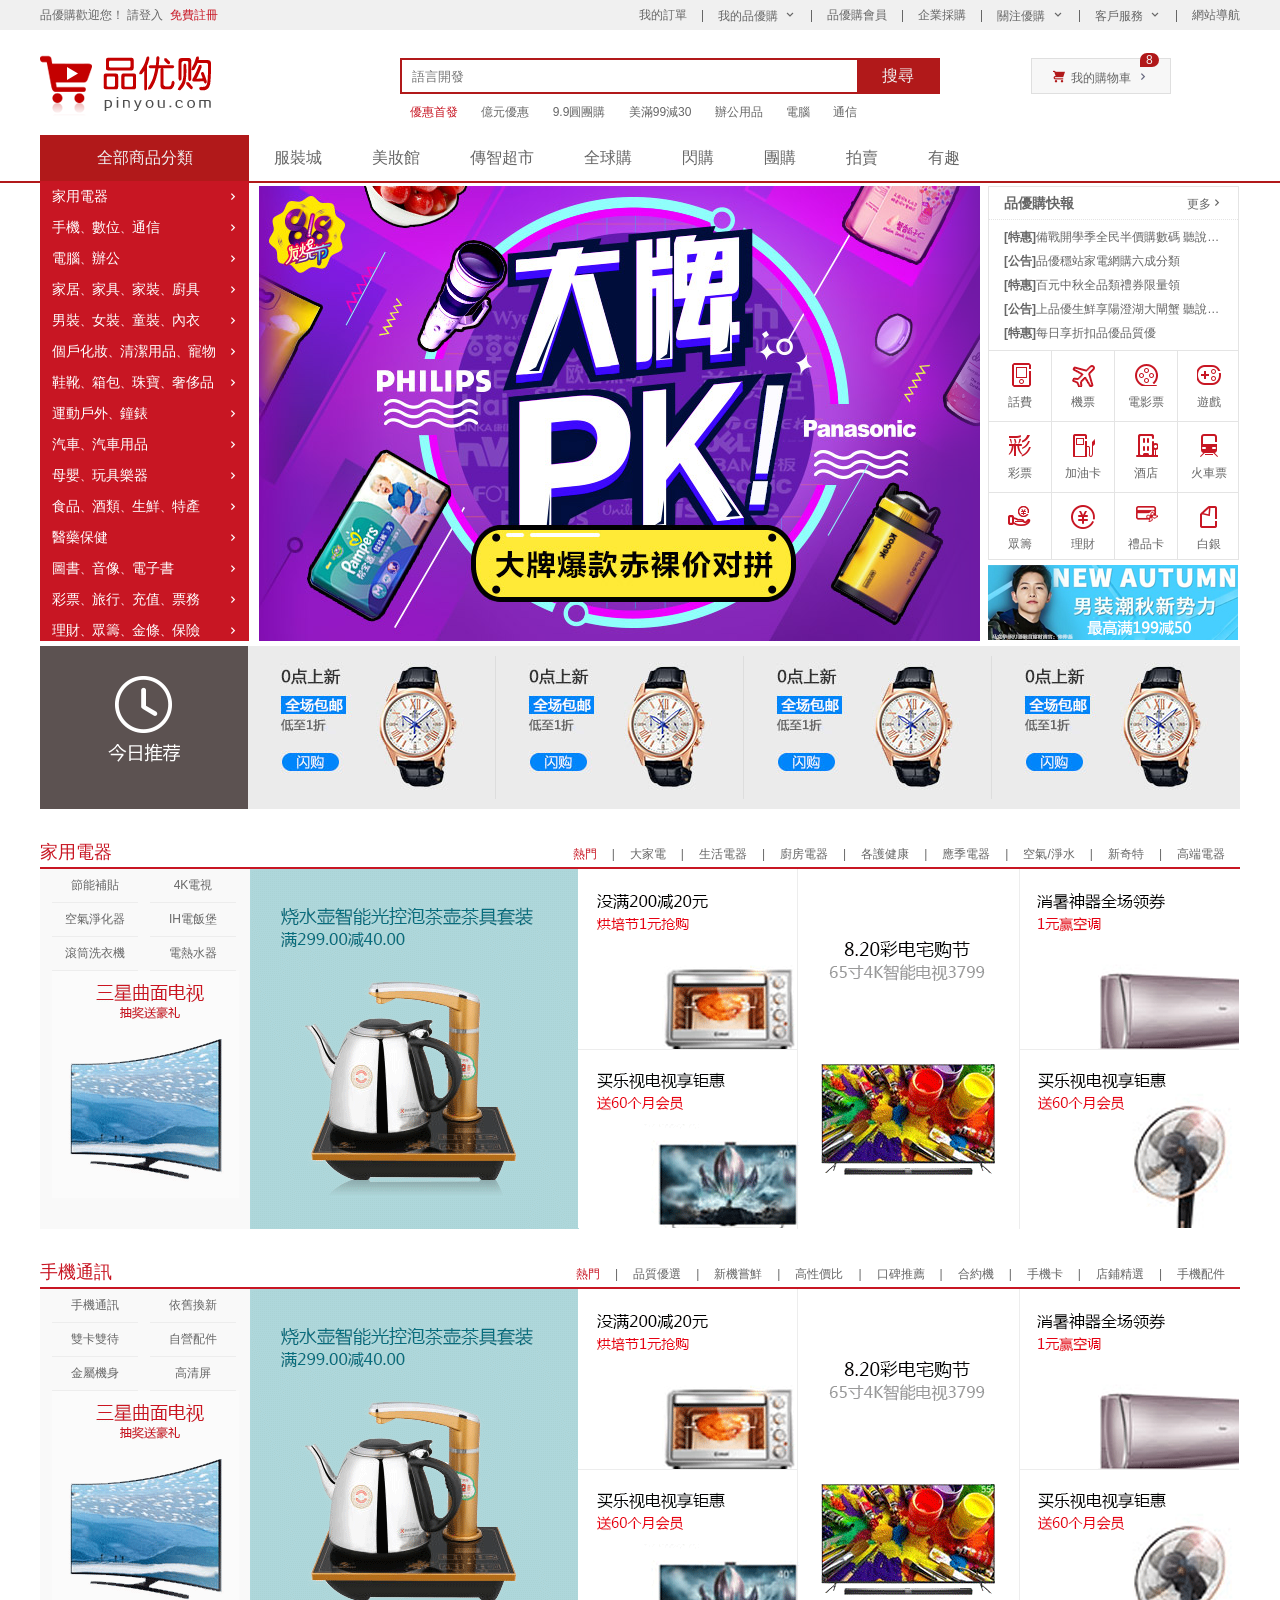
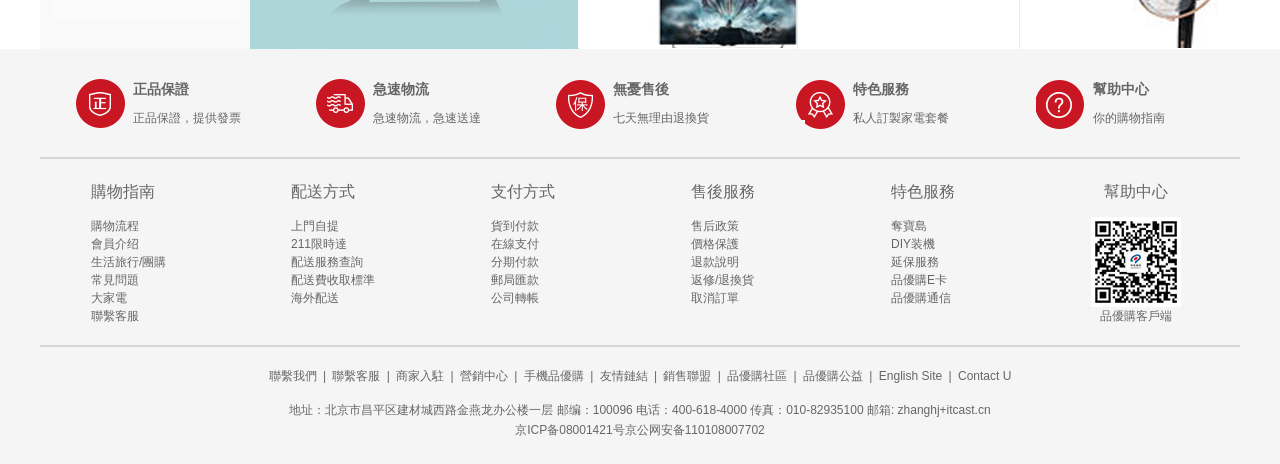
<file: index.html>
<!DOCTYPE html>
<html lang="en">
<head>
    <meta charset="UTF-8">
    <meta name="viewport" content="width=device-width, initial-scale=1.0">
    <title>品優購商城-綜合網購首選-正品低價、品質保障、配送及時、輕鬆購物</title>
    <meta name="description" content="品优购商城-专业的综合网上购物商城,销售家电、数码通讯、电脑、家居百货、服装服饰、母婴、图书、食品等数万个品牌优质商品.便捷、诚信的服务，为您提供愉悦的网上购物体验!">
    <meta name="keywords" content="网上购物,网上商城,手机,笔记本,电脑,MP3,CD,VCD,DV,相机,数码,配件,手表,存储卡,京东" />
    <link rel="shortcut icon" href="favicon.ico" />
    <!--引入初始化文件-->
    <link rel="stylesheet" href="css/base.css">
    <link rel="stylesheet" href="css/common.css">
    <link rel="stylesheet" href="css/index.css">
</head>
<body>
    <section class="shortcut">
        <div class="w">
            <div class="fl">
                <ul>
                    <li>品優購歡迎您！&nbsp;</li>
                    <li>
                        <a href="#">請登入</a>&nbsp;
                        <a href="register.html" class="style-red">免費註冊</a>
                    </li>
                </ul>
            </div>
            <div class="fr">
                <ul>
                    <li>
                        <a href="#">我的訂單</a>
                    </li>
                    <li></li>
                    <li class="arrow-icon">
                        <a href="#">我的品優購</a>
                    </li>
                    <li></li>
                    <li>
                        <a href="#">品優購會員</a>
                    </li>
                    <li></li>
                    <li>
                        <a href="#">企業採購</a>
                    </li>
                    <li></li>
                    <li class="arrow-icon">
                        <a href="#">關注優購</a>
                    </li>
                    <li></li>
                    <li class="arrow-icon">
                        <a href="#">客戶服務</a>
                    </li>
                    <li></li>
                    <li>
                        <a href="#">網站導航</a>
                    </li>
                </ul>
            </div>
        </div>
    </section>
    <header class="header w">
        <div class="logo">
            <h1>
                <a href="index.html" title="品優購商城">品優購商城</a>
            </h1>
        </div>
        <div class="search">
            <input type="search" placeholder="語言開發">
            <button>搜尋</button>
        </div>
        <div class="hotwords">
            <a href="#" class="style-red">優惠首發</a>
            <a href="#">億元優惠</a>
            <a href="#">9.9圓團購</a>
            <a href="#">美滿99減30</a>
            <a href="#">辦公用品</a>
            <a href="#">電腦</a>
            <a href="#">通信</a>
        </div>
        <div class="shopcar">
            <a href="#">我的購物車</a>
        <i class="count">8</i>
        </div>
    </header>
    <nav class="nav">
        <div class="w ">
            <div class="dropdown">
                <div class="dt">全部商品分類</div>
                <div class="dd  ">
                    <ul>
                        <li><a href="#">家用電器</a></li>
                        <li><a href="list.html">手機</a>、<a href="#">數位</a>、<a href="#">通信</a></li>
                        <li><a href="#">電腦</a>、<a href="#">辦公</a></li>
                        <li><a href="#">家居</a>、<a href="#">家具</a>、<a href="#">家裝</a>、<a href="#">廚具</a></li>
                        <li><a href="#">男裝</a>、<a href="#">女裝</a>、<a href="#">童裝</a>、<a href="#">內衣</a></li>
                        <li><a href="#">個戶化妝</a>、<a href="#">清潔用品</a>、<a href="#">寵物</a></li>
                        <li><a href="#">鞋靴</a>、<a href="#">箱包</a>、<a href="#">珠寶</a>、<a href="#">奢侈品</a></li>
                        <li><a href="#">運動戶外</a>、<a href="#">鐘錶</a></li>
                        <li><a href="#">汽車</a>、<a href="#">汽車用品</a></li>
                        <li><a href="#">母嬰</a>、<a href="#">玩具樂器</a></li>
                        <li><a href="#">食品</a>、<a href="#">酒類</a>、<a href="#">生鮮</a>、<a href="#">特產</a></li>
                        <li><a href="#">醫藥保健</a></li>
                        <li><a href="#">圖書</a>、<a href="#">音像</a>、<a href="#">電子書</a></li>
                        <li><a href="#">彩票</a>、<a href="#">旅行</a>、<a href="#">充值</a>、<a href="#">票務</a></li>
                        <li><a href="#">理財</a>、<a href="#">眾籌</a>、<a href="#">金條</a>、<a href="#">保險</a></li>
                    </ul>
                </div>
            </div>
            <div class="navitems">
                <ul>
                    <li><a href="#">服裝城</a></li>  
                    <li><a href="#">美妝館</a></li>    
                    <li><a href="#">傳智超市</a></li>    
                    <li><a href="#">全球購</a></li>    
                    <li><a href="#">閃購</a></li>    
                    <li><a href="#">團購</a></li>    
                    <li><a href="#">拍賣</a></li>    
                    <li><a href="#">有趣</a></li>    
                </ul>
            </div>
        </div>

    </nav>
    <!--main-->
    <div class="w">
        <div class="main">
            <div class="focus">
                <img src="upload/focus1.png" alt="">
            </div>
            <div class="newflash">
                <div class="news">
                    <div class="news-hd">
                        <h5>品優購快報</h5>
                        <a href="#" class="more">更多</a>
                    </div>
                    <div class="news-bd">
                        <ul>
                            <li><a href="#"><strong>[特惠]</strong>備戰開學季全民半價購數碼 聽說要加點字</a></li>
                            <li><a href="#"><strong>[公告]</strong>品優穩站家電網購六成分類</a></li>
                            <li><a href="#"><strong>[特惠]</strong>百元中秋全品類禮券限量領</a></li>
                            <li><a href="#"><strong>[公告]</strong>上品優生鮮享陽澄湖大閘蟹 聽說要加點字</a></li>
                            <li><a href="#"><strong>[特惠]</strong>每日享折扣品優品質優</a></li>
                        </ul>
                    </div>
                </div>
                <div class="lifeservice">
                    <ul>
                        <li>
                            <i></i>
                            <p>話費</p>
                        </li>
                        <li>
                            <i></i>
                            <p>機票</p>
                        </li>
                        <li>
                            <i></i>
                            <p>電影票</p>                            
                        </li>
                        <li>
                            <i></i>
                            <p>遊戲</p>                            
                        </li>
                        <li>
                            <i></i>
                            <p>彩票</p>                            
                        </li>
                        <li>
                            <i></i>
                            <p>加油卡</p>                            
                        </li>
                        <li>
                            <i></i>
                            <p>酒店</p>                            
                        </li>
                        <li>
                            <i></i>
                            <p>火車票</p>                            
                        </li>
                        <li>
                            <i></i>
                            <p>眾籌</p>                            
                        </li>
                        <li>
                            <i></i>
                            <p>理財</p>                            
                        </li>
                        <li>
                            <i></i>
                            <p>禮品卡</p>                            
                        </li>
                        <li>
                            <i></i>
                            <p>白銀</p>                            
                        </li>
                    </ul>
                </div>
                <div class="bargin">
                    <img src="upload/bargain.png" alt="">
                </div>
            </div>
        </div>
    </div>
    <!--main-->
    <!--recom推薦-->
    <div class="w recom">
        <div class="recom-hd">
            <img src="images/recom.png" alt="">
        </div>
        <div class="recom-bd">
            <ul>
                <li><img src="upload/recom_03.jpg" alt=""></li>
                <li><img src="upload/recom_03.jpg" alt=""></li>
                <li><img src="upload/recom_03.jpg" alt=""></li>
                <li><img src="upload/recom_03.jpg" alt=""></li>
            </ul>
        </div>
    </div>
    <!--recom推薦-->
    <div class="floor">
        <!--一樓家電-->
        <div class="w household">
            <div class="box-hd">
                <h3>家用電器</h3>
                <div class="tab-list">
                    <ul>
                        <li><a href="#" class="style-red">熱門</a>|</li>
                        <li><a href="#">大家電</a>|</li>
                        <li><a href="#">生活電器</a>|</li>
                        <li><a href="#">廚房電器</a>|</li>
                        <li><a href="#">各護健康</a>|</li>
                        <li><a href="#">應季電器</a>|</li>
                        <li><a href="#">空氣/淨水</a>|</li>
                        <li><a href="#">新奇特</a>|</li>
                        <li><a href="#">高端電器</a></li>
                    </ul>
                </div>
            </div>
            <div class="box-bd">
                <div class="tab-content">
                    <div class="tab-list-item">
                        <div class="col-210">
                            <ul>
                                <li><a href="#">節能補貼</a></li>
                                <li><a href="#">4K電視</a></li>
                                <li><a href="#">空氣淨化器</a></li>
                                <li><a href="#">IH電飯堡</a></li>
                                <li><a href="#">滾筒洗衣機</a></li>
                                <li><a href="#">電熱水器</a></li>
                            </ul>
                            <a href="#">
                                <img src="upload/floor-1-1.png" alt="">
                            </a>
                        </div>
                        <div class="col-328">
                            <a href="#"><img src="upload/floor-1-b01.png" alt=""></a>
                        </div>
                        <div class="col-220">
                            <a href="#" class="bb"><img src="upload/floor-1-2.png" alt=""></a>
                            <a href="#"><img src="upload/floor-1-3.png" alt=""></a>
                        </div>
                        <div class="col-222">
                            <a href="#"><img src="upload/floor-1-4.png" alt=""></a>
                        </div>
                        <div class="col-219">
                            <a href="#" class="bb"><img src="upload/floor-1-5.png" alt=""></a>
                            <a href="#"><img src="upload/floor-1-6.png" alt=""></a>
                        </div>
                    </div>
                </div>
            </div>

        </div>
        <!--一樓家電-->
        <!--二樓手機通訊-->
        <div class="w telephone">
            <div class="box-hd">
                <h3>手機通訊</h3>
                <div class="tab-list">
                    <ul>
                        <li><a href="#" class="style-red">熱門</a>|</li>
                        <li><a href="#">品質優選</a>|</li>
                        <li><a href="#">新機嘗鮮</a>|</li>
                        <li><a href="#">高性價比</a>|</li>
                        <li><a href="#">口碑推薦</a>|</li>
                        <li><a href="#">合約機</a>|</li>
                        <li><a href="#">手機卡</a>|</li>
                        <li><a href="#">店鋪精選</a>|</li>
                        <li><a href="#">手機配件</a></li>
                    </ul>
                </div>
            </div>
            <div class="box-bd">
                <div class="tab-content">
                    <div class="tab-list-item">
                        <div class="col-210">
                            <ul>
                                <li><a href="#">手機通訊</a></li>
                                <li><a href="#">依舊換新</a></li>
                                <li><a href="#">雙卡雙待</a></li>
                                <li><a href="#">自營配件</a></li>
                                <li><a href="#">金屬機身</a></li>
                                <li><a href="#">高清屏</a></li>
                            </ul>
                            <a href="#">
                                <img src="upload/floor-1-1.png" alt="">
                            </a>
                        </div>
                        <div class="col-328">
                            <a href="#"><img src="upload/floor-1-b01.png" alt=""></a>
                        </div>
                        <div class="col-220">
                            <a href="#" class="bb"><img src="upload/floor-1-2.png" alt=""></a>
                            <a href="#"><img src="upload/floor-1-3.png" alt=""></a>
                        </div>
                        <div class="col-222">
                            <a href="#"><img src="upload/floor-1-4.png" alt=""></a>
                        </div>
                        <div class="col-219">
                            <a href="#" class="bb"><img src="upload/floor-1-5.png" alt=""></a>
                            <a href="#"><img src="upload/floor-1-6.png" alt=""></a>
                        </div>
                    </div>
                </div>
            </div>

        </div>
        <!--二樓手機通訊-->
    </div>
    <footer class="footer">
        <div class="w">
            <div class="mod-service">
                <ul>
                    <li>
                        <h5></h5>
                        <div class="service_txt">
                            <h4>正品保證</h4>
                            <p>正品保證，提供發票</p>
                        </div>
                    </li>
                    <li>
                        <h5></h5>
                        <div class="service_txt">
                            <h4>急速物流</h4>
                            <p>急速物流，急速送達</p>
                        </div>
                    </li>
                    <li>
                        <h5></h5>
                        <div class="service_txt">
                            <h4>無憂售後</h4>
                            <p>七天無理由退換貨</p>
                        </div>
                    </li>
                    <li>
                        <h5></h5>
                        <div class="service_txt">
                            <h4>特色服務</h4>
                            <p>私人訂製家電套餐</p>
                        </div>
                    </li>
                    <li>
                        <h5></h5>
                        <div class="service_txt">
                            <h4>幫助中心</h4>
                            <p>你的購物指南</p>
                        </div>
                    </li>
                </ul>
            </div>
            <div class="mod-help">
                <dl>
                    <dt>購物指南</dt>
                    <dd><a href="#">購物流程</a></dd>
                    <dd><a href="#">會員介绍</a></dd>
                    <dd><a href="#">生活旅行/團購</a></dd>
                    <dd><a href="#">常見問題</a></dd>
                    <dd><a href="#">大家電</a></dd>
                    <dd><a href="#">聯繫客服</a></dd>
                </dl>
                <dl>
                    <dt>配送方式</dt>
                    <dd><a href="#">上門自提</a></dd>
                    <dd><a href="#">211限時達</a></dd>
                    <dd><a href="#">配送服務查詢</a></dd>
                    <dd><a href="#">配送費收取標準</a></dd>
                    <dd><a href="#">海外配送</a></dd>
                </dl>
                <dl>
                    <dt>支付方式</dt>
                    <dd><a href="#">貨到付款</a></dd>
                    <dd><a href="#">在線支付</a></dd>
                    <dd><a href="#">分期付款</a></dd>
                    <dd><a href="#">郵局匯款</a></dd>
                    <dd><a href="#">公司轉帳</a></dd>
                </dl>
                <dl>
                    <dt>售後服務</dt>
                    <dd><a href="#">售后政策</a></dd>
                    <dd><a href="#">價格保護</a></dd>
                    <dd><a href="#">退款說明</a></dd>
                    <dd><a href="#">返修/退換貨</a></dd>
                    <dd><a href="#">取消訂單</a></dd>
                </dl>
                <dl>
                    <dt>特色服務</dt>
                    <dd><a href="#">奪寶島</a></dd>
                    <dd><a href="#">DIY装機</a></dd>
                    <dd><a href="#">延保服務</a></dd>
                    <dd><a href="#">品優購E卡</a></dd>
                    <dd><a href="#">品優購通信</a></dd>

                </dl>
                <dl>
                    <dt>幫助中心</dt>
                    <dd><img src="images/wx_cz.jpg" alt=""></dd>
                    品優購客戶端
                </dl>
            </div>
            <div class="mod-copyright">
                <div class="links">
                    <a href="#">聯繫我們</a>
                    |
                    <a href="#">聯繫客服</a>
                    |
                    <a href="#">商家入駐</a>
                    |
                    <a href="#">營銷中心</a>
                    |
                    <a href="#">手機品優購</a>
                    |
                    <a href="#">友情鏈結 </a>
                    |
                    <a href="#">銷售聯盟</a>
                    |
                    <a href="#">品優購社區</a>
                    |
                    <a href="#">品優購公益</a>
                    |
                    <a href="#">English Site</a>
                    |
                    <a href="#">Contact U</a>
                </div>
                <div class="copyright">
                    地址：北京市昌平区建材城西路金燕龙办公楼一层 邮编：100096 电话：400-618-4000 传真：010-82935100 邮箱: zhanghj+itcast.cn<br>
                    京ICP备08001421号京公网安备110108007702
                </div>
            </div>
        </div>
    </footer>
</body>
</html>
</file>
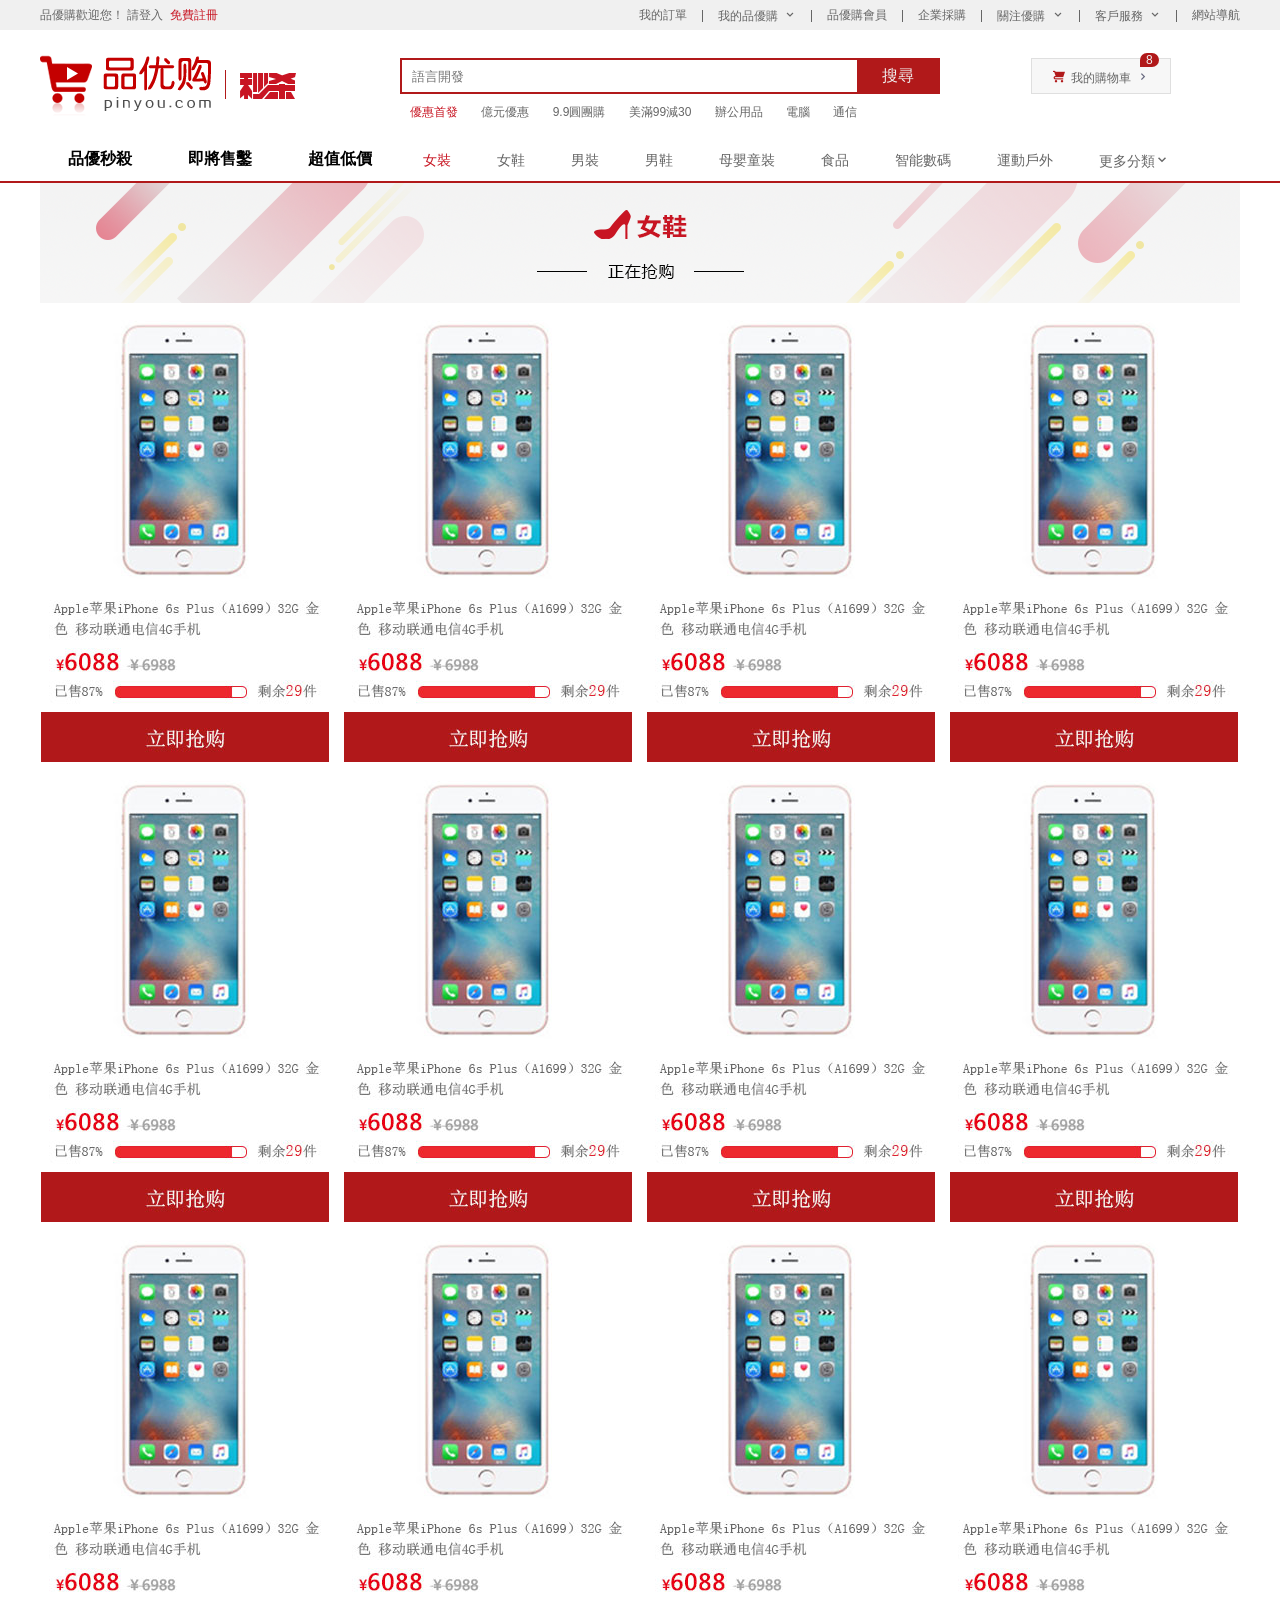
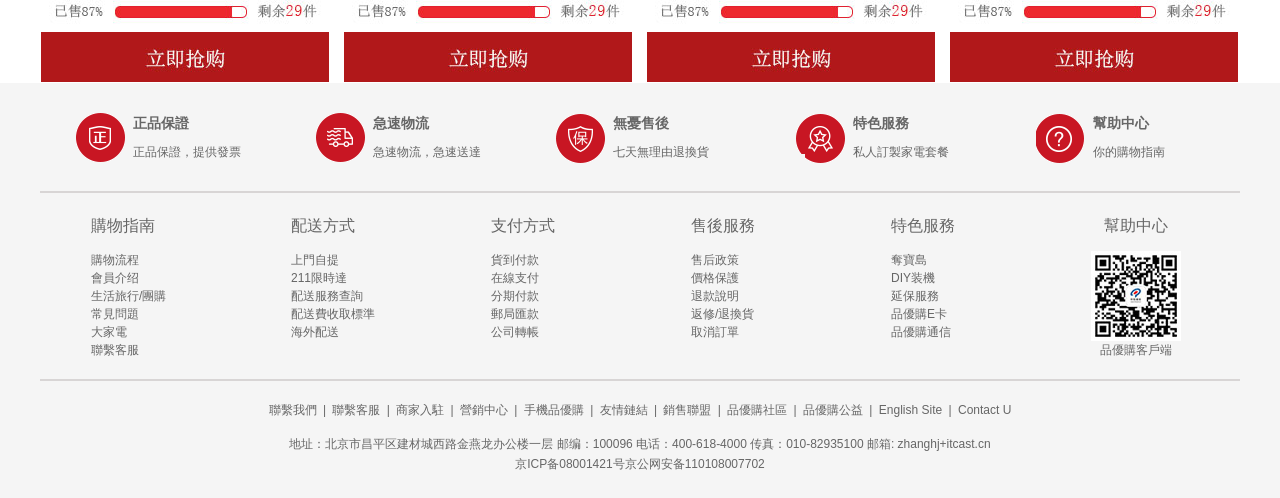
<file: list.html>
<!DOCTYPE html>
<html lang="en">
<head>
    <meta charset="UTF-8">
    <meta name="viewport" content="width=device-width, initial-scale=1.0">
    <title>品優購商城-綜合網購首選-正品低價、品質保障、配送及時、輕鬆購物</title>
    <meta name="description" content="品优购商城-专业的综合网上购物商城,销售家电、数码通讯、电脑、家居百货、服装服饰、母婴、图书、食品等数万个品牌优质商品.便捷、诚信的服务，为您提供愉悦的网上购物体验!">
    <meta name="keywords" content="网上购物,网上商城,手机,笔记本,电脑,MP3,CD,VCD,DV,相机,数码,配件,手表,存储卡,京东" />
    <link rel="shortcut icon" href="favicon.ico" />
    <!--引入初始化文件-->
    <link rel="stylesheet" href="css/base.css">
    <link rel="stylesheet" href="css/common.css">
    <link rel="stylesheet" href="css/list.css">
</head>
<body>
    <section class="shortcut">
        <div class="w">
            <div class="fl">
                <ul>
                    <li>品優購歡迎您！&nbsp;</li>
                    <li>
                        <a href="#">請登入</a>&nbsp;
                        <a href="#" class="style-red">免費註冊</a>
                    </li>
                </ul>
            </div>
            <div class="fr">
                <ul>
                    <li>
                        <a href="#">我的訂單</a>
                    </li>
                    <li></li>
                    <li class="arrow-icon">
                        <a href="#">我的品優購</a>
                    </li>
                    <li></li>
                    <li>
                        <a href="#">品優購會員</a>
                    </li>
                    <li></li>
                    <li>
                        <a href="#">企業採購</a>
                    </li>
                    <li></li>
                    <li class="arrow-icon">
                        <a href="#">關注優購</a>
                    </li>
                    <li></li>
                    <li class="arrow-icon">
                        <a href="#">客戶服務</a>
                    </li>
                    <li></li>
                    <li>
                        <a href="#">網站導航</a>
                    </li>
                </ul>
            </div>
        </div>
    </section>
    <header class="header w">
        <div class="logo">
            <h1>
                <a href="index.html" title="品優購商城">品優購商城</a>
            </h1>
        </div>
        <div class="sk">
            <img src="images/sk.png" alt="">
        </div>
        <div class="search">
            <input type="search" placeholder="語言開發">
            <button>搜尋</button>
        </div>
        <div class="hotwords">
            <a href="#" class="style-red">優惠首發</a>
            <a href="#">億元優惠</a>
            <a href="#">9.9圓團購</a>
            <a href="#">美滿99減30</a>
            <a href="#">辦公用品</a>
            <a href="#">電腦</a>
            <a href="#">通信</a>
        </div>
        <div class="shopcar">
            <a href="#">我的購物車</a>
        <i class="count">8</i>
        </div>
    </header>
    <nav class="nav">
        <div class="w ">
            <div class="sk-list">
                <ul>
                    <li><a href="#">品優秒殺</a></li>
                    <li><a href="#">即將售鑿</a></li>
                    <li><a href="#">超值低價</a></li>
                </ul>
            </div>
            <div class="sk-con">
                <ul>
                    <li><a href="#" class="style-red">女裝</a></li>
                    <li><a href="#">女鞋</a></li>
                    <li><a href="#">男裝</a></li>
                    <li><a href="#">男鞋</a></li>
                    <li><a href="#">母嬰童裝</a></li>
                    <li><a href="#">食品</a></li>
                    <li><a href="#">智能數碼</a></li>
                    <li><a href="#">運動戶外</a></li>
                    <li><a href="#">更多分類</a></li>
                </ul>
            </div>
        </div>

    </nav>
    <div class="w sk-container">
        <div class="sk-hd">
            <img src="upload/bg_03.png" alt="">
        </div>
        <div class="sk-bd">
            <ul class="clearfix"> 
                <li><img src="upload/list.jpg" alt=""></li>
                <li><img src="upload/list.jpg" alt=""></li>
                <li><img src="upload/list.jpg" alt=""></li>
                <li><img src="upload/list.jpg" alt=""></li>
                <li><img src="upload/list.jpg" alt=""></li>
                <li><img src="upload/list.jpg" alt=""></li>
                <li><img src="upload/list.jpg" alt=""></li>
                <li><img src="upload/list.jpg" alt=""></li>
                <li><img src="upload/list.jpg" alt=""></li>
                <li><img src="upload/list.jpg" alt=""></li>
                <li><img src="upload/list.jpg" alt=""></li>
                <li><img src="upload/list.jpg" alt=""></li>
                
            </ul>
        </div>
    </div>
    <footer class="footer">
        <div class="w">
            <div class="mod-service">
                <ul>
                    <li>
                        <h5></h5>
                        <div class="service_txt">
                            <h4>正品保證</h4>
                            <p>正品保證，提供發票</p>
                        </div>
                    </li>
                    <li>
                        <h5></h5>
                        <div class="service_txt">
                            <h4>急速物流</h4>
                            <p>急速物流，急速送達</p>
                        </div>
                    </li>
                    <li>
                        <h5></h5>
                        <div class="service_txt">
                            <h4>無憂售後</h4>
                            <p>七天無理由退換貨</p>
                        </div>
                    </li>
                    <li>
                        <h5></h5>
                        <div class="service_txt">
                            <h4>特色服務</h4>
                            <p>私人訂製家電套餐</p>
                        </div>
                    </li>
                    <li>
                        <h5></h5>
                        <div class="service_txt">
                            <h4>幫助中心</h4>
                            <p>你的購物指南</p>
                        </div>
                    </li>
                </ul>
            </div>
            <div class="mod-help">
                <dl>
                    <dt>購物指南</dt>
                    <dd><a href="#">購物流程</a></dd>
                    <dd><a href="#">會員介绍</a></dd>
                    <dd><a href="#">生活旅行/團購</a></dd>
                    <dd><a href="#">常見問題</a></dd>
                    <dd><a href="#">大家電</a></dd>
                    <dd><a href="#">聯繫客服</a></dd>
                </dl>
                <dl>
                    <dt>配送方式</dt>
                    <dd><a href="#">上門自提</a></dd>
                    <dd><a href="#">211限時達</a></dd>
                    <dd><a href="#">配送服務查詢</a></dd>
                    <dd><a href="#">配送費收取標準</a></dd>
                    <dd><a href="#">海外配送</a></dd>
                </dl>
                <dl>
                    <dt>支付方式</dt>
                    <dd><a href="#">貨到付款</a></dd>
                    <dd><a href="#">在線支付</a></dd>
                    <dd><a href="#">分期付款</a></dd>
                    <dd><a href="#">郵局匯款</a></dd>
                    <dd><a href="#">公司轉帳</a></dd>
                </dl>
                <dl>
                    <dt>售後服務</dt>
                    <dd><a href="#">售后政策</a></dd>
                    <dd><a href="#">價格保護</a></dd>
                    <dd><a href="#">退款說明</a></dd>
                    <dd><a href="#">返修/退換貨</a></dd>
                    <dd><a href="#">取消訂單</a></dd>
                </dl>
                <dl>
                    <dt>特色服務</dt>
                    <dd><a href="#">奪寶島</a></dd>
                    <dd><a href="#">DIY装機</a></dd>
                    <dd><a href="#">延保服務</a></dd>
                    <dd><a href="#">品優購E卡</a></dd>
                    <dd><a href="#">品優購通信</a></dd>

                </dl>
                <dl>
                    <dt>幫助中心</dt>
                    <dd><img src="images/wx_cz.jpg" alt=""></dd>
                    品優購客戶端
                </dl>
            </div>
            <div class="mod-copyright">
                <div class="links">
                    <a href="#">聯繫我們</a>
                    |
                    <a href="#">聯繫客服</a>
                    |
                    <a href="#">商家入駐</a>
                    |
                    <a href="#">營銷中心</a>
                    |
                    <a href="#">手機品優購</a>
                    |
                    <a href="#">友情鏈結 </a>
                    |
                    <a href="#">銷售聯盟</a>
                    |
                    <a href="#">品優購社區</a>
                    |
                    <a href="#">品優購公益</a>
                    |
                    <a href="#">English Site</a>
                    |
                    <a href="#">Contact U</a>
                </div>
                <div class="copyright">
                    地址：北京市昌平区建材城西路金燕龙办公楼一层 邮编：100096 电话：400-618-4000 传真：010-82935100 邮箱: zhanghj+itcast.cn<br>
                    京ICP备08001421号京公网安备110108007702
                </div>
            </div>
        </div>
    </footer>
</body>
</html>
</file>
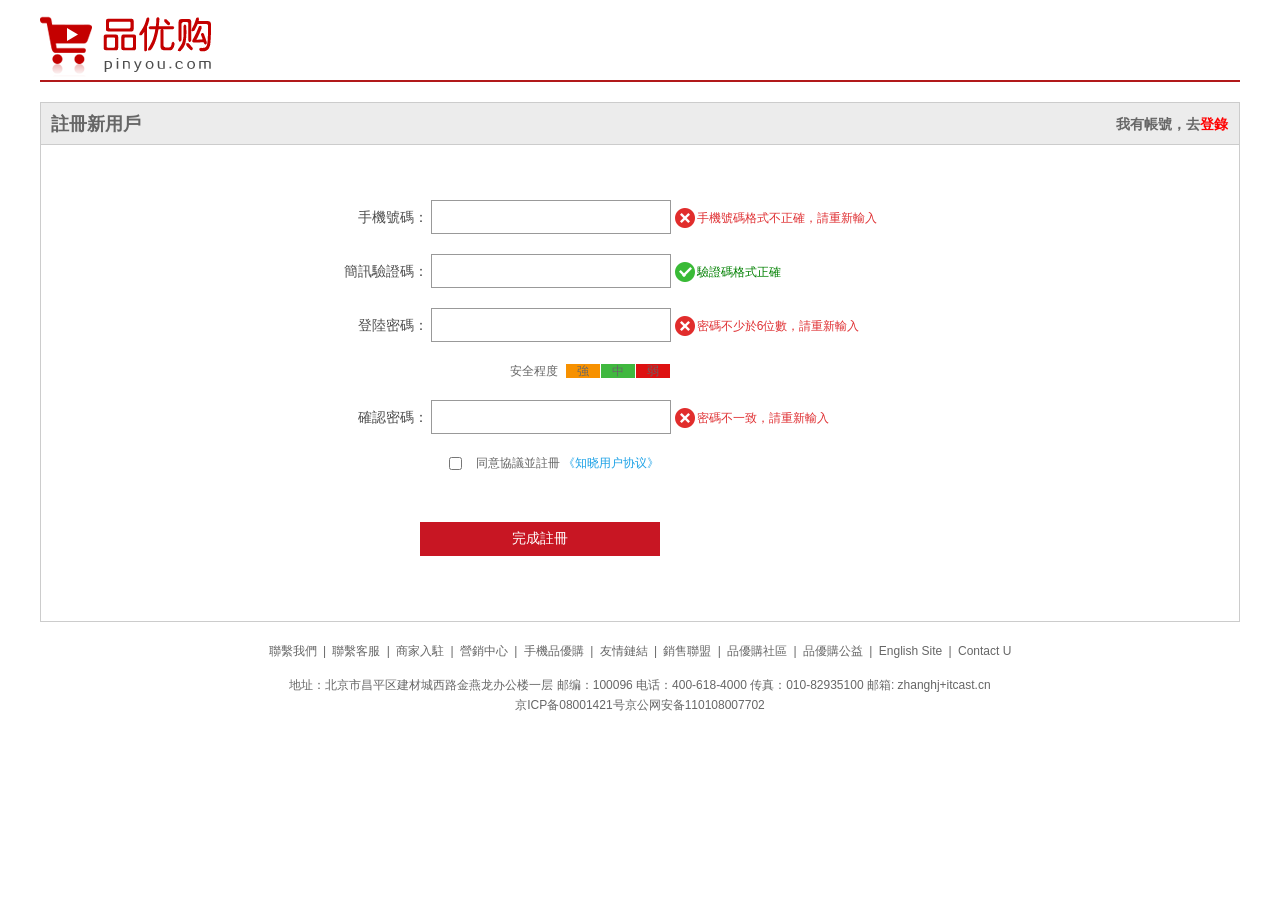
<file: register.html>
<!DOCTYPE html>
<html lang="en">
<head>
    <meta charset="UTF-8">
    <meta name="viewport" content="width=device-width, initial-scale=1.0">
    <title>個人註冊</title>
    <!--引入初始化文件-->
    <link rel="shortcut icon" href="favicon.ico" />
    <link rel="stylesheet" href="css/base.css">
    <link rel="stylesheet" href="css/register.css">
</head>
<body>
    <div class="w">
        <header>
            <div class="logo">
                <a href="index.html"><img src="images/logo.png" alt=""></a>
                
            </div>
        </header>
        <div class="registerarea">
            <h3>註冊新用戶
                <div class="login">我有帳號，去<a href="#" class="style-red">登錄</a></div>
            </h3>

            <div class="reg-form">
                <form action="">
                    <ul>
                        <li><label for="">手機號碼：</label>
                            <input type="tel" name="" id="" class="inp">
                            <span class="error"><i class="error_icon"></i>手機號碼格式不正確，請重新輸入</span></li>
                        <li><label for="">簡訊驗證碼：</label>
                            <input type="text" name="" id="" class="inp">
                            <span class="sussess"><i class="sussess_icon"></i>驗證碼格式正確</span></li>
                        <li><label for="">登陸密碼：</label>
                            <input type="password" name="" id="" class="inp">
                            <span class="error"><i class="error_icon"></i>密碼不少於6位數，請重新輸入</span></li>
                        <li class="safe">安全程度<em class="max">強</em><em class="mid">中</em><em class="min">弱</em></li>   
                        <li><label for="">確認密碼：</label>
                            <input type="password" name="" id="" class="inp">
                            <span class="error"><i class="error_icon"></i>密碼不一致，請重新輸入</span></li>
                        <li class="agree"><input type="checkbox">同意協議並註冊
                            <a href="#">《知晓用户协议》</a>
                        </li>
                        <li><input type="submit" name="" id="" value="完成註冊" class="btn"></li>
                    </ul>
                </form>
            </div>
        </div>
        <footer>
            <div class="mod-copyright">
                <div class="links">
                    <a href="#">聯繫我們</a>
                    |
                    <a href="#">聯繫客服</a>
                    |
                    <a href="#">商家入駐</a>
                    |
                    <a href="#">營銷中心</a>
                    |
                    <a href="#">手機品優購</a>
                    |
                    <a href="#">友情鏈結 </a>
                    |
                    <a href="#">銷售聯盟</a>
                    |
                    <a href="#">品優購社區</a>
                    |
                    <a href="#">品優購公益</a>
                    |
                    <a href="#">English Site</a>
                    |
                    <a href="#">Contact U</a>
                </div>
                <div class="copyright">
                    地址：北京市昌平区建材城西路金燕龙办公楼一层 邮编：100096 电话：400-618-4000 传真：010-82935100 邮箱: zhanghj+itcast.cn<br>
                    京ICP备08001421号京公网安备110108007702
                </div>
            </div>

        </footer>
    </div>
    
</body>
</html>
</file>
<file: css/base.css>
/*所有標籤內外邊距清零*/
*{
    margin: 0;
    padding: 0;
    box-sizing: border-box;
}
/*em,i斜體文字部傾斜*/
em,i{
    font-style: normal;
}
/*去掉li小圓點*/
li{
    list-style: none;
}

img{
    border: 0;/*照顧低版本瀏覽器 如果圖片外面包含鏈結會有邊框問題*/
    vertical-align: middle;
    /*取消圖片底側空白縫隙問題*/
}
/**/
button{
    cursor: pointer;
}

a{
    color: #666;
    text-decoration: none;
    /*所有標籤內外邊距清零*/
}

a:hover{
    color: #c81623;
    /*所有標籤內外邊距清零*/
}

button,
input {
    /* "\5B8B\4F53" 就是宋体的意思 这样浏览器兼容性比较好 */
    border: 0; /*刪除邊框*/
    outline: none; /*刪除藍框*/
    font-family: Microsoft YaHei, Heiti SC, tahoma, arial, Hiragino Sans GB, "\5B8B\4F53", sans-serif
    
}

body {
    /* CSS3 抗锯齿形 让文字显示的更加清晰 */
    -webkit-font-smoothing: antialiased;
    background-color: #fff;
    font: 12px/1.5 Microsoft YaHei, Heiti SC, tahoma, arial, Hiragino Sans GB, "\5B8B\4F53", sans-serif;
    color: #666
}

.hide,
.none {
    display: none
}
/* 清除浮動 */
.clearfix:after {
    visibility: hidden;
    clear: both;
    display: block;
    content: ".";
    height: 0
}

.clearfix {
    *zoom: 1
}
</file>
<file: css/common.css>
@font-face {
  font-family: 'icomoon';
  src:  url('../fonts/icomoon.eot?cpgagb');
  src:  url('../fonts/icomoon.eot?cpgagb#iefix') format('embedded-opentype'),
    url('../fonts/icomoon.ttf?cpgagb') format('truetype'),
    url('../fonts/icomoon.woff?cpgagb') format('woff'),
    url('../fonts/icomoon.svg?cpgagb#icomoon') format('svg');
  font-weight: normal;
  font-style: normal;
  font-display: block;
}
.clearfix:before, .clearfix:after { 
    content: "";
    display: table; 
} 
.clearfix:after { 
     clear: both; 
} 
.clearfix { 
     *zoom: 1; 
} 

/* 板心 */
.w{
    width: 1200px;
    margin: 0 auto;
}

.fl{
    float: left;
}
.fr{
    float: right;
}
.style-red{
    color: #C81623;
}
.shortcut{
    height: 30px;
    background-color: #F0F0F0;
    line-height: 30px
}
.shortcut ul li{
    float: left;
}
.shortcut .fr ul li:nth-child(even){
    width: 1px;
    height: 12px;
    background-color: #666666;
    margin: 10px 15px 0;
}
.arrow-icon::after{
    font-family: 'icomoon';
    content: '\e901';
    margin-left: 3px;
}
.header{
    position: relative;
    height: 105px;
    
}
.logo{
    position: absolute;
    top: 25px;
    width: 171px;
    height: 61px;
}
.logo a{
    display: block;
    width: 171px;
    height: 61px;
    background: url(../images/logo.png) no-repeat;
    font-size: 0;
}
.search{
    position: absolute;
    left: 360px;
    top: 28px;
    width: 540px;
    height: 36px;
    border: 2px solid #B1191A;
}
.search input{
    float: left;
    width: 455px;
    height: 32px;
    padding: 10px;
}
.search button{
    float: right;
    width: 81px;
    height: 32px;
    background-color: #B1191A;
    font-size: 16px;
    color: #F0F0F0;
}
.hotwords{
    position: absolute;
    left: 360px;
    top: 73px;
}
.hotwords a{
    margin: 0 10px;
}
.shopcar{
    position: absolute;
    right: 69px;
    top: 28px;
    width: 140px;
    height: 36px;
    border: 1px solid #DFDFDF;
    background-color: #F7F7F7;
    line-height: 36px;
    text-align: center;
    color: #66687E;
}
.shopcar::before{
    font-family: 'icomoon';
    content: '\e909';
    color: #B1191A;
    margin-right: 3px;
}
.shopcar::after{
    font-family: 'icomoon';
    content: '\e906';
    margin-left: 3px;
}
.count{
    position: absolute;
    top: -6px;
    left: 108px;
    height: 14px;
    line-height: 14px;
    /*原本會繼承父級行高36px 但這裡高只有14px 故認定行高36px會超過顧會消失*/
    padding: 0 6px;
    color: #F0F0F0;
    background-color: #B1191A;
    border-radius: 7px 7px 7px 0;
}
.nav{
    height: 48px;
    border-bottom: 2px solid #B1191A;
}
.nav .dropdown{
    float: left;
    width: 209px;
    height: 46px;
    background-color: #B1191A;
    }

.dropdown .dt{
    width: 100%;
    height: 100%;
    font-size: 16px;
    color: #F0F0F0;
    text-align: center;
    line-height: 46px;
}
.dropdown .dd{
    
    width: 100%;
    height: 460px;
    background-color: #C81623;
}
.dropdown .dd ul li{
    position: relative;
    height: 31px;
    line-height: 31px;
    margin-left: 2px;
    padding-left: 10px;
    color: #fff;
}
.dropdown .dd ul li:hover{
    background-color: #fff;
    color: #C81623;
}
.dropdown .dd ul li:hover a{
    color: #C81623;
}
.dropdown .dd ul li::after{
    position: absolute;
    top: 1px;
    right: 10px;
    font-family: 'icomoon';
    content: '\e906';
    font-style: 14px;
}
.dropdown .dd ul li a{
    font-size: 14px;
    color: #fff;
}
.nav .navitems{
    float: left;
}
.navitems ul li{
    float: left;
}
.navitems ul li a{
    display: block;
    height: 46px;
    line-height: 46px;
    font-size: 16px;
    padding: 0 25px;/*按的範圍比較大*/

}
.footer{
    height: 415px;
    background-color: #F5F5F5;
}
.mod-service{
    height: 110px;
    border-bottom: 2px solid #D8D5D5;
    padding-top: 30px;

}

.mod-service ul li{
    float: left;
    width: 240px;
    height: 50px;
    padding-left: 35px;
}
.mod-service ul li h5{
    float: left;
    width: 50px;
    height: 50px;
    margin-right: 8px;
}
.mod-service ul li:nth-child(1) h5{
    background: url(../images/icons.png)no-repeat -252px -3px;
}
.mod-service ul li:nth-child(2) h5{
    background: url(../images/icons.png)no-repeat -254px -54px;
}
.mod-service ul li:nth-child(3) h5{
    background: url(../images/icons.png)no-repeat -256px -105px;
}
.mod-service ul li:nth-child(4) h5{

    background: url(../images/icons.png)no-repeat -257px -156px;
}
.mod-service ul li:nth-child(5) h5{
    background: url(../images/icons.png)no-repeat -257px -208px;
}
.service_txt h4{
    font-size: 14px;
    font-weight: 700;
    margin-bottom: 9px;
}
.service_txt p{
    font-size: 12px;
}
.mod-help{
    height: 188px;
    border-bottom: 2px solid #D8D5D5;
    padding-top: 21px;
    padding-left: 51px;
}
.mod-help dl{
    float: left;
    width: 200px;
}
.mod-help dl:last-child{
    width: 90px;
    text-align: center;
}
.mod-help dt{
    font-size: 16px;
    margin-bottom: 13px;
}
.mod-help dd{
    font-size: 12px;
}
.mod-copyright{
    padding-top: 20px;
    text-align: center;
}
.links{
    margin-bottom: 15px;
}

.links a{
    margin: 0 3px;
}
.copyright{
    line-height: 20px;
}
</file>
<file: css/index.css>
.main{
    width: 980px;
    height: 460px;
    margin-left: 219px;
    margin-top: 3px;

 }
 .focus{
    float: left;
    width: 729px;
    height: 454px;
   
 }
 .newflash{
    float: right;
    width: 251px;
    height: 454px;

 }
 .news{
    height: 165px;
    border: 1px solid #e4e4e4;
 }
 .news-hd{
    height: 33px;
    line-height: 33px;
    border-bottom: 1px dotted #e4e4e4;
    padding: 0 15px;
 }
 .news-hd h5{
    float: left;
    font-size: 14px;
 }
 .news-hd .more{
    float: right;
    font-size: 12px;
 }
 .news-hd .more::after{
    font-family: 'icomoon';
    content: '\e906';
 }
 .news-bd{
    padding: 5px 15px 0;
 }
 .news-bd ul li{
    overflow: hidden;
    white-space: nowrap;
    text-overflow: ellipsis;
    height: 24px;
    line-height: 24px;
 }
 .news-bd ul li a{
    font-size: 12px;
 }
 .lifeservice{
    height: 209px;
    border: 1px solid #e4e4e4;
    border-top: 0;
    overflow: hidden;
 }
  .lifeservice ul{
    width: 252px;
    
  } 
  .lifeservice ul li{
    float: left;
    width: 63px;
    height: 71px;
    border-right: 1px solid #e4e4e4;
    border-bottom: 1px solid #e4e4e4;
    text-align: center;
  }
   .lifeservice ul li i {
    display: inline-block;
    width: 24px;
    height: 25px;
    margin-top: 12px;
    }
   .lifeservice ul li:nth-child(1) i {
    background: url(../images/icons.png) no-repeat -15px -16px;
   }
   .lifeservice ul li:nth-child(2) i {
    background: url(../images/icons.png) no-repeat -79px -16px;
   }
   .lifeservice ul li:nth-child(3) i {
    background: url(../images/icons.png) no-repeat -141px -17px;
   }
   .lifeservice ul li:nth-child(4) i {
    background: url(../images/icons.png) no-repeat -206px -16px;
   }
   .lifeservice ul li:nth-child(5) i {
    background: url(../images/icons.png) no-repeat -17px -88px;
   }
   .lifeservice ul li:nth-child(6) i {
    background: url(../images/icons.png) no-repeat -78px -88px;
   }
   .lifeservice ul li:nth-child(7) i {
    background: url(../images/icons.png) no-repeat -141px -88px;
   }
   .lifeservice ul li:nth-child(8) i {
    background: url(../images/icons.png) no-repeat -206px -88px;
   }
   .lifeservice ul li:nth-child(9) i {
    background: url(../images/icons.png) no-repeat -17px -159px;
   }
   .lifeservice ul li:nth-child(10) i {
    background: url(../images/icons.png) no-repeat -79px -159px;
   }
   .lifeservice ul li:nth-child(11) i {
    background: url(../images/icons.png) no-repeat -141px -159px;
   }
   .lifeservice ul li:nth-child(12) i {
    background: url(../images/icons.png) no-repeat -206px -159px;
   }
 .bargin{
    margin-top: 5px;
 }
 .recom{
    height: 163px;
 }
.recom-hd{
    float: left;
    width: 208px;
    height: 163px;
    background-color: #5C5251;
    text-align: center;
    padding-top: 30px;
}
.recom-bd{

    float: left;
}
.recom-bd ul li{
    position: relative;
    float: left;
}
.recom-bd ul li:nth-child(-n+3):after{
    content: '';
    position: absolute;
    top: 10px;
    right: 0;
    width: 1px;
    height: 143px;
    background-color: #ddd;

}
.recom-bd ul li img{
    width: 248px;
    height: 163px;
}
.floor .w{
    margin-top: 30px;
}
.box-hd{
    height: 30px;
    border-bottom: 2px solid #c81623;
}
.box-hd h3{
    float: left;
    font-size: 18px;
    font-weight: 400;
    color: #c81623;
}
.tab-list{
    float: right;
    line-height: 30px;
}
.tab-list ul li{
    float: left;


}
.tab-list ul li a{
    margin: 0 15px;
}
.box-bd{
    height: 360px;
}
.tab-list-item>div{
    float: left;
    height: 360px;
}
.col-210{
    width: 210px;
    background-color: #F9F9F9;
    text-align: center;
}
.col-210 ul{
    padding-left: 12px;
}
.col-210 ul li{
    float: left;
    width: 86px;
    height: 34px;
    margin-right: 12px;
    border-bottom: 1px solid #ededed;
    line-height: 33px;
    text-align: center;

}
.col-328{
    width: 328px;
}
.col-220{
    width: 220px;
    border-right: 1px solid #ededed;
}
.col-222{
    width: 222px;
    border-right: 1px solid #ededed;
}
.col-219{
    width: 219px;
}
.bb{
    /*一般情況下，a如果包含有寬度的盒子，a需轉成塊及元素*/
    display: block;
    border-bottom: 1px solid #ededed;;
}
</file>
<file: css/list.css>
/*將超出之部分隱藏*/
.nav{
    overflow: hidden;
}
.sk{
    position: absolute;
    top: 40px;
    left: 185px;
    border-left: 1px solid #B1191A;
    padding: 3px 0 0 14px;
}
.sk-list{
    float: left;
}
.sk-list ul li{
    float: left;
}
.sk-list ul li a{
    display: block;
    line-height: 48px;
    padding: 0 28px;
    font-size: 16px;
    font-weight: 700;
    color: #000;
}
.sk-con{
    float: left;
}
.sk-con ul li{
    float: left;
}
.sk-con ul li a{
    display: block;
    line-height: 50px; /*靠下對齊*/
    padding: 0 23px;
    font-size: 14px;

}
.sk-con ul li:last-child a::after{
    content: '\e901';
    font-family: 'icomoon';
}
.sk-bd ul li{
    float: left;
    /*圖本身290寬 h5c3加邊寬也不超過290*/
    overflow: hidden;
    width: 290px;
    height: 460px;
    margin-right: 13px;
    border: 1px solid transparent;
}
.sk-bd ul li:nth-child(4n){
    margin-right: 0;
}
.sk-bd ul li:hover{
    border: 1px solid #B1191A;
}
</file>
<file: css/register.css>
.w{
    width: 1200px;
    margin: 0 auto;
}
header{
    height: 82px;
    border-bottom: 2px solid #b1191a;
}
.logo{
    padding-top: 16px;
}
.registerarea{
    margin-top: 20px;
    height: 520px;
    border: 1px solid #CCCCCC;
}
.registerarea h3{
    height: 42px;
    line-height: 42px;
    padding: 0 10px;
    border-bottom: 1px solid #CCCCCC;
    font-size: 18px;
    font-weight: 700;
    color: #666666;
    background-color: #ECECEC;
}
.login{
    float: right;
    width: 113px;
    font-size: 14px;
}
.style-red{
    color: red;
}
.reg-form{
    width: 600px;
    margin: 55px auto 0;
  
}
.reg-form ul li{
    margin-bottom: 20px;
}
.reg-form ul li label{
    /*label 是行內元素*/
    display: inline-block;
    /*給寬度*/
    width: 88px;
    /*靠右對齊*/
    text-align: right;
    font-size: 14px;
    color: #4d4d4d;
}
.reg-form ul li .inp{
    width: 240px;
    height: 34px;
    border: 1px solid #999999;


}
.error{
    color: #df3033;
}
.error_icon{
    /*i 是行內元素*/
    display: inline-block;
    vertical-align: middle;
    width: 20px;
    height: 20px;
    background: url(../images/error.png) no-repeat;
    margin-right: 2px;
}
.sussess{
    color: green;
}
.sussess_icon{
    /*i 是行內元素*/
    display: inline-block;
    vertical-align: middle;
    width: 20px;
    height: 20px;
    background: url(../images/success.png) no-repeat;
    margin-right: 2px;
}
.safe{
    padding-left: 170px;
}
.safe em{
    margin-left: 1px;
    padding: 0 11px;
}
.safe em.max{
    background-color: #f79100;
    margin-left: 8px;
}
.mid{
    background-color: #40b83f;
}
.min{
    background-color: #de1111;
}
.agree{
    padding-left: 95px;
}
.agree input{
    vertical-align: middle;
    margin:0 14px;
}
.agree a{
    color: #1ba1e6;
}
.btn{
    margin: 30px 0 0 80px;
    width: 240px;
    height: 34px;
    background-color: #c81623;
    font-size: 14px;
    color: #fff;
}
.mod-copyright{
    padding-top: 20px;
    text-align: center;
}
.links{
    margin-bottom: 15px;
}

.links a{
    margin: 0 3px;
}
.copyright{
    line-height: 20px;
}
</file>
